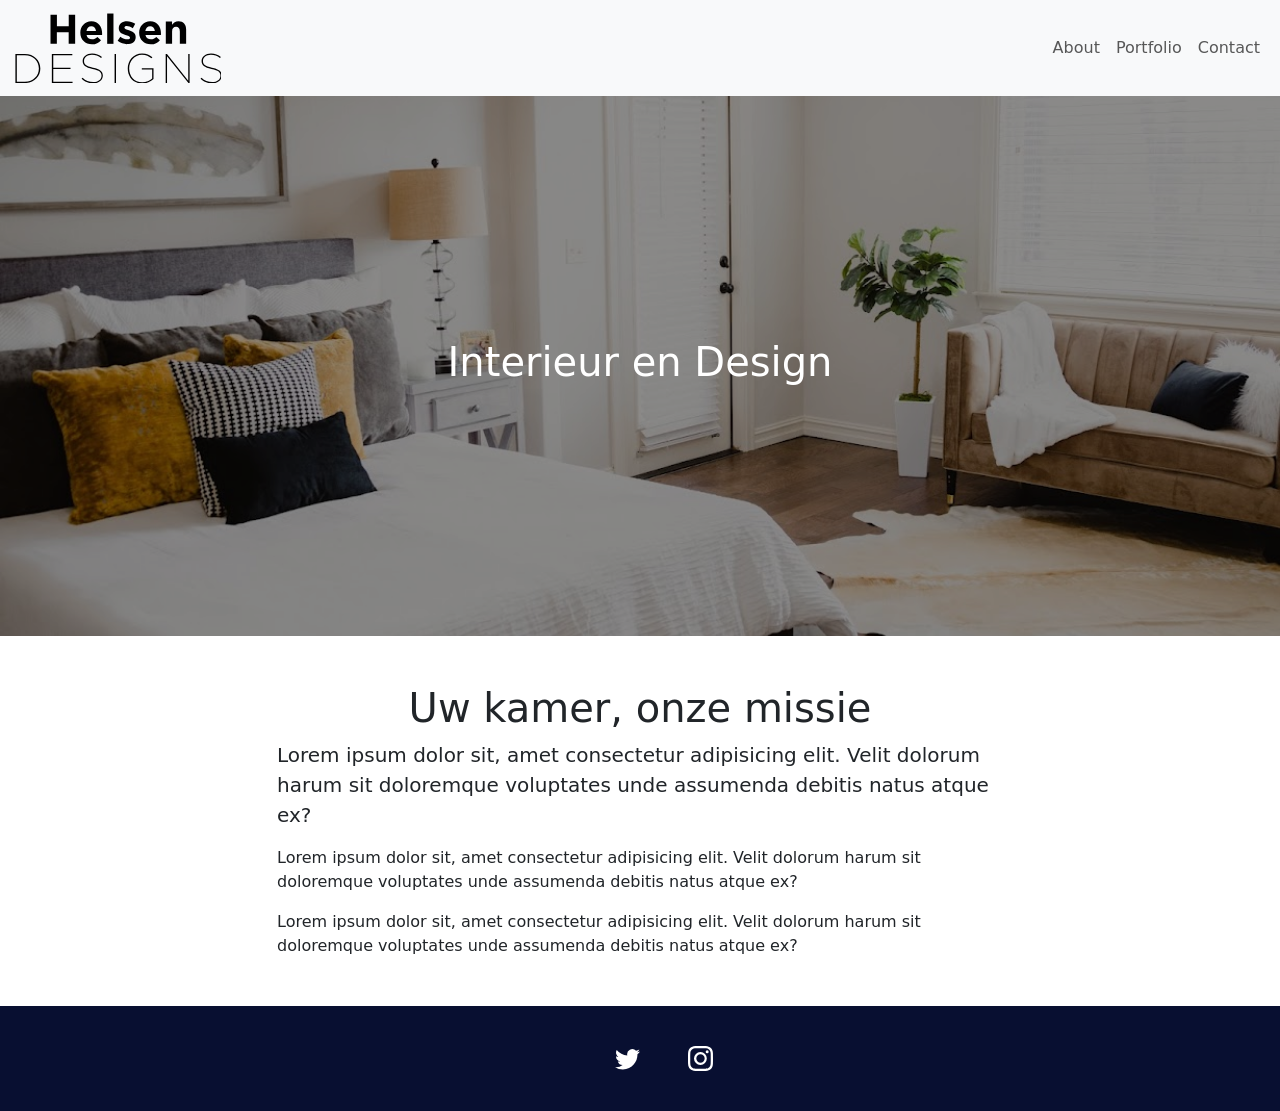
<file: index.html>
<!DOCTYPE html>
<html lang="nl">
<head>
    <meta charset="UTF-8">
    <meta name="viewport" content="width=device-width, initial-scale=1.0">
    <title>Helsen Designs | Home</title>
    <link href="https://cdn.jsdelivr.net/npm/bootstrap@5.3.8/dist/css/bootstrap.min.css" rel="stylesheet" integrity="sha384-sRIl4kxILFvY47J16cr9ZwB07vP4J8+LH7qKQnuqkuIAvNWLzeN8tE5YBujZqJLB" crossorigin="anonymous">
    <link rel="stylesheet" href="./custom.css">
</head>
<body>
    <nav class="navbar navbar-expand-lg bg-body-tertiary">
  <div class="container-fluid">
    <a class="navbar-brand" href="./index.html" img src:><img src="./Afbeeldingen/nicky-helsen-title.svg" alt="logo" height="70px"></a>
    <button class="navbar-toggler" type="button" data-bs-toggle="collapse" data-bs-target="#navbarSupportedContent" aria-controls="navbarSupportedContent" aria-expanded="false" aria-label="Toggle navigation">
      <span class="navbar-toggler-icon"></span>
    </button>
    <div class="collapse navbar-collapse" id="navbarSupportedContent">
      <ul class="navbar-nav ms-auto mb-2 mb-lg-0 text-center">
        <li class="nav-item">
          <a class="nav-link" href="./about.html">About</a>
        </li>
        <li class="nav-item">
          <a class="nav-link" href="./portfolio.html">Portfolio</a>
        </li>
        <li class="nav-item">
          <a class="nav-link" href="./contact.html">Contact</a>
        </li>
      </ul>
    </div>
  </div>
</nav>
<main>
    <header style="background-image: url('./Afbeeldingen/index-image.jpg');">
        <div class="kleur-bedekking d-flex justify-content-center align-items-center">
            <h1>Interieur en Design</h1>
        </div>
    </header>
    <div class="singlecol mx-auto my-5">
    <div class="container">
        <h1 class="text-center">Uw kamer, onze missie</h1>
        <div>
          <p class="lead">
            Lorem ipsum dolor sit, amet consectetur adipisicing elit. Velit dolorum harum sit doloremque voluptates unde assumenda debitis natus atque ex?
          </p>
          <p>
            Lorem ipsum dolor sit, amet consectetur adipisicing elit. Velit dolorum harum sit doloremque voluptates unde assumenda debitis natus atque ex?
          </p>
          <p>
            Lorem ipsum dolor sit, amet consectetur adipisicing elit. Velit dolorum harum sit doloremque voluptates unde assumenda debitis natus atque ex?
          </p>
        </div>
    </div>
    </div>
</main>
<footer>
    <div class="d-flex justify-content-center align-items-center footer-kleur p-4">
        <a href="https.twitter.com"><svg class="mx-5 my-3" xmlns="http://www.w3.org/2000/svg" width="25" height="25" fill="currentColor" class="bi bi-twitter" viewBox="0 0 16 16">
  <path d="M5.026 15c6.038 0 9.341-5.003 9.341-9.334q.002-.211-.006-.422A6.7 6.7 0 0 0 16 3.542a6.7 6.7 0 0 1-1.889.518 3.3 3.3 0 0 0 1.447-1.817 6.5 6.5 0 0 1-2.087.793A3.286 3.286 0 0 0 7.875 6.03a9.32 9.32 0 0 1-6.767-3.429 3.29 3.29 0 0 0 1.018 4.382A3.3 3.3 0 0 1 .64 6.575v.045a3.29 3.29 0 0 0 2.632 3.218 3.2 3.2 0 0 1-.865.115 3 3 0 0 1-.614-.057 3.28 3.28 0 0 0 3.067 2.277A6.6 6.6 0 0 1 .78 13.58a6 6 0 0 1-.78-.045A9.34 9.34 0 0 0 5.026 15"/>
</svg></a>
        <a href="https.instagram.com"><svg xmlns="http://www.w3.org/2000/svg" width="25" height="25" fill="currentColor" class="bi bi-instagram" viewBox="0 0 16 16">
  <path d="M8 0C5.829 0 5.556.01 4.703.048 3.85.088 3.269.222 2.76.42a3.9 3.9 0 0 0-1.417.923A3.9 3.9 0 0 0 .42 2.76C.222 3.268.087 3.85.048 4.7.01 5.555 0 5.827 0 8.001c0 2.172.01 2.444.048 3.297.04.852.174 1.433.372 1.942.205.526.478.972.923 1.417.444.445.89.719 1.416.923.51.198 1.09.333 1.942.372C5.555 15.99 5.827 16 8 16s2.444-.01 3.298-.048c.851-.04 1.434-.174 1.943-.372a3.9 3.9 0 0 0 1.416-.923c.445-.445.718-.891.923-1.417.197-.509.332-1.09.372-1.942C15.99 10.445 16 10.173 16 8s-.01-2.445-.048-3.299c-.04-.851-.175-1.433-.372-1.941a3.9 3.9 0 0 0-.923-1.417A3.9 3.9 0 0 0 13.24.42c-.51-.198-1.092-.333-1.943-.372C10.443.01 10.172 0 7.998 0zm-.717 1.442h.718c2.136 0 2.389.007 3.232.046.78.035 1.204.166 1.486.275.373.145.64.319.92.599s.453.546.598.92c.11.281.24.705.275 1.485.039.843.047 1.096.047 3.231s-.008 2.389-.047 3.232c-.035.78-.166 1.203-.275 1.485a2.5 2.5 0 0 1-.599.919c-.28.28-.546.453-.92.598-.28.11-.704.24-1.485.276-.843.038-1.096.047-3.232.047s-2.39-.009-3.233-.047c-.78-.036-1.203-.166-1.485-.276a2.5 2.5 0 0 1-.92-.598 2.5 2.5 0 0 1-.6-.92c-.109-.281-.24-.705-.275-1.485-.038-.843-.046-1.096-.046-3.233s.008-2.388.046-3.231c.036-.78.166-1.204.276-1.486.145-.373.319-.64.599-.92s.546-.453.92-.598c.282-.11.705-.24 1.485-.276.738-.034 1.024-.044 2.515-.045zm4.988 1.328a.96.96 0 1 0 0 1.92.96.96 0 0 0 0-1.92m-4.27 1.122a4.109 4.109 0 1 0 0 8.217 4.109 4.109 0 0 0 0-8.217m0 1.441a2.667 2.667 0 1 1 0 5.334 2.667 2.667 0 0 1 0-5.334"/>
</svg></a>
    </div>
</footer>
<script src="https://cdn.jsdelivr.net/npm/bootstrap@5.3.8/dist/js/bootstrap.bundle.min.js" integrity="sha384-FKyoEForCGlyvwx9Hj09JcYn3nv7wiPVlz7YYwJrWVcXK/BmnVDxM+D2scQbITxI" crossorigin="anonymous"></script>
</body>
</html>
</file>
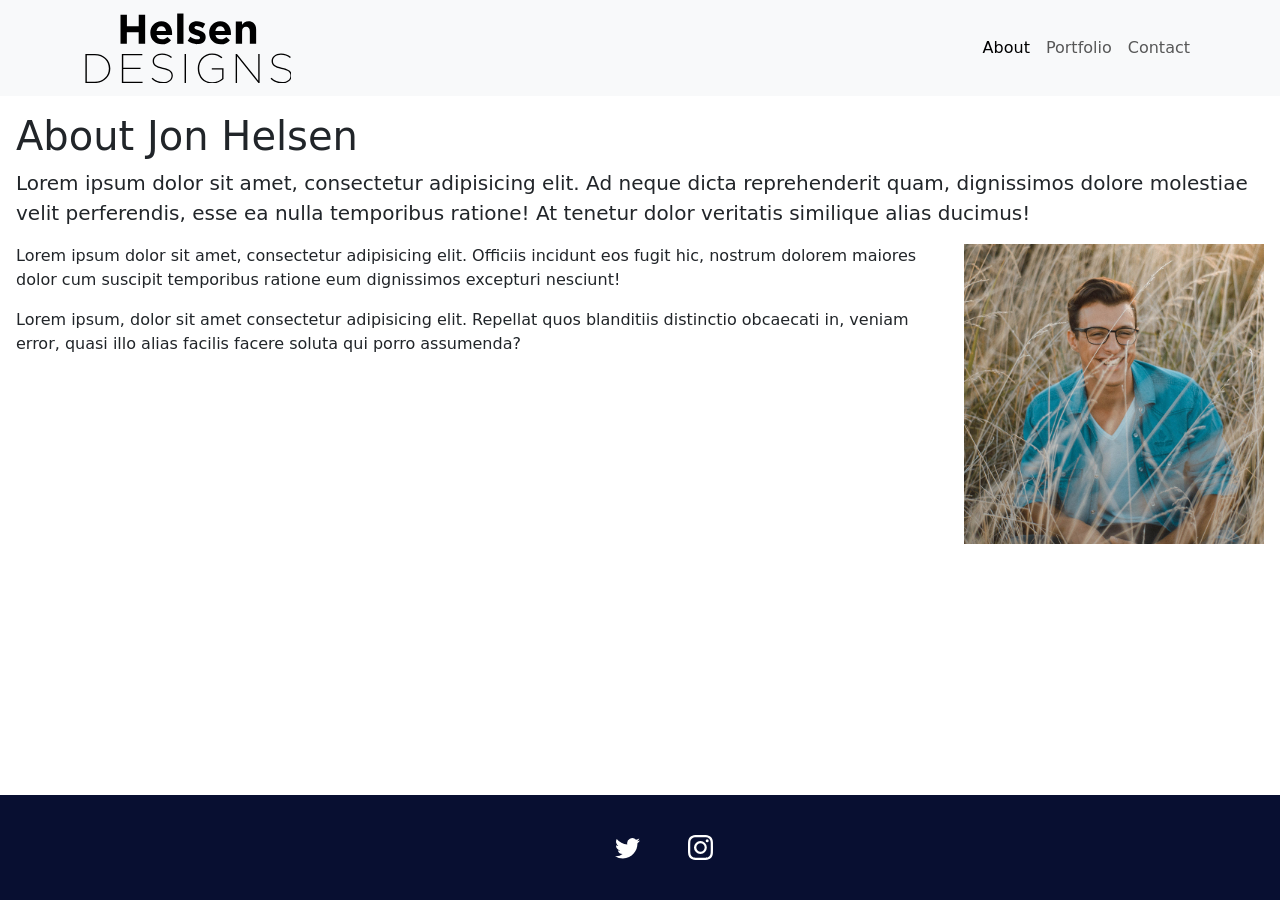
<file: about.html>
<!DOCTYPE html>
<html lang="nl">
<head>
    <meta charset="UTF-8">
    <meta name="viewport" content="width=device-width, initial-scale=1.0">
    <title>Helsen Designs | About</title>
    <link href="https://cdn.jsdelivr.net/npm/bootstrap@5.3.8/dist/css/bootstrap.min.css" rel="stylesheet" integrity="sha384-sRIl4kxILFvY47J16cr9ZwB07vP4J8+LH7qKQnuqkuIAvNWLzeN8tE5YBujZqJLB" crossorigin="anonymous">
    <link rel="stylesheet" href="./custom.css">
</head>
<body>
    <nav class="navbar navbar-expand-lg bg-body-tertiary">
  <div class="container">
    <a class="navbar-brand" href="./index.html" img src:><img src="./Afbeeldingen/nicky-helsen-title.svg" alt="logo" height="70px"></a>
    <button class="navbar-toggler" type="button" data-bs-toggle="collapse" data-bs-target="#navbarSupportedContent" aria-controls="navbarSupportedContent" aria-expanded="false" aria-label="Toggle navigation">
      <span class="navbar-toggler-icon"></span>
    </button>
    <div class="collapse navbar-collapse" id="navbarSupportedContent">
      <ul class="navbar-nav ms-auto mb-2 mb-lg-0 text-center">
        <li class="nav-item">
          <a class="nav-link active" aria-current="page" href="./about.html">About</a>
        </li>
        <li class="nav-item">
          <a class="nav-link" href="./portfolio.html">Portfolio</a>
        </li>
        <li class="nav-item">
          <a class="nav-link" href="./contact.html">Contact</a>
        </li>
      </ul>
    </div>
  </div>
</nav>
<main>
  <div class="m-3">
  <h1>About Jon Helsen</h1>
  <div class="lead"><p>Lorem ipsum dolor sit amet, consectetur adipisicing elit. Ad neque dicta reprehenderit quam, dignissimos dolore molestiae velit perferendis, esse ea nulla temporibus ratione! At tenetur dolor veritatis similique alias ducimus!</p></div>
  <img class="float-md-end d-block ms-md-4 mb-3 mx-auto" height="300px" src="./Afbeeldingen/about-portrait.jpg" alt="About portrait">
  <p>Lorem ipsum dolor sit amet, consectetur adipisicing elit. Officiis incidunt eos fugit hic, nostrum dolorem maiores dolor cum suscipit temporibus ratione eum dignissimos excepturi nesciunt!</p>
  <p>Lorem ipsum, dolor sit amet consectetur adipisicing elit. Repellat quos blanditiis distinctio obcaecati in, veniam error, quasi illo alias facilis facere soluta qui porro assumenda?</p>
</div>
</main>
<footer>
    <div class="d-flex justify-content-center align-items-center footer-kleur p-4">
        <a href="https.twitter.com"><svg class="mx-5 my-3" xmlns="http://www.w3.org/2000/svg" width="25" height="25" fill="currentColor" class="bi bi-twitter" viewBox="0 0 16 16">
  <path d="M5.026 15c6.038 0 9.341-5.003 9.341-9.334q.002-.211-.006-.422A6.7 6.7 0 0 0 16 3.542a6.7 6.7 0 0 1-1.889.518 3.3 3.3 0 0 0 1.447-1.817 6.5 6.5 0 0 1-2.087.793A3.286 3.286 0 0 0 7.875 6.03a9.32 9.32 0 0 1-6.767-3.429 3.29 3.29 0 0 0 1.018 4.382A3.3 3.3 0 0 1 .64 6.575v.045a3.29 3.29 0 0 0 2.632 3.218 3.2 3.2 0 0 1-.865.115 3 3 0 0 1-.614-.057 3.28 3.28 0 0 0 3.067 2.277A6.6 6.6 0 0 1 .78 13.58a6 6 0 0 1-.78-.045A9.34 9.34 0 0 0 5.026 15"/>
</svg></a>
        <a href="https.instagram.com"><svg xmlns="http://www.w3.org/2000/svg" width="25" height="25" fill="currentColor" class="bi bi-instagram" viewBox="0 0 16 16">
  <path d="M8 0C5.829 0 5.556.01 4.703.048 3.85.088 3.269.222 2.76.42a3.9 3.9 0 0 0-1.417.923A3.9 3.9 0 0 0 .42 2.76C.222 3.268.087 3.85.048 4.7.01 5.555 0 5.827 0 8.001c0 2.172.01 2.444.048 3.297.04.852.174 1.433.372 1.942.205.526.478.972.923 1.417.444.445.89.719 1.416.923.51.198 1.09.333 1.942.372C5.555 15.99 5.827 16 8 16s2.444-.01 3.298-.048c.851-.04 1.434-.174 1.943-.372a3.9 3.9 0 0 0 1.416-.923c.445-.445.718-.891.923-1.417.197-.509.332-1.09.372-1.942C15.99 10.445 16 10.173 16 8s-.01-2.445-.048-3.299c-.04-.851-.175-1.433-.372-1.941a3.9 3.9 0 0 0-.923-1.417A3.9 3.9 0 0 0 13.24.42c-.51-.198-1.092-.333-1.943-.372C10.443.01 10.172 0 7.998 0zm-.717 1.442h.718c2.136 0 2.389.007 3.232.046.78.035 1.204.166 1.486.275.373.145.64.319.92.599s.453.546.598.92c.11.281.24.705.275 1.485.039.843.047 1.096.047 3.231s-.008 2.389-.047 3.232c-.035.78-.166 1.203-.275 1.485a2.5 2.5 0 0 1-.599.919c-.28.28-.546.453-.92.598-.28.11-.704.24-1.485.276-.843.038-1.096.047-3.232.047s-2.39-.009-3.233-.047c-.78-.036-1.203-.166-1.485-.276a2.5 2.5 0 0 1-.92-.598 2.5 2.5 0 0 1-.6-.92c-.109-.281-.24-.705-.275-1.485-.038-.843-.046-1.096-.046-3.233s.008-2.388.046-3.231c.036-.78.166-1.204.276-1.486.145-.373.319-.64.599-.92s.546-.453.92-.598c.282-.11.705-.24 1.485-.276.738-.034 1.024-.044 2.515-.045zm4.988 1.328a.96.96 0 1 0 0 1.92.96.96 0 0 0 0-1.92m-4.27 1.122a4.109 4.109 0 1 0 0 8.217 4.109 4.109 0 0 0 0-8.217m0 1.441a2.667 2.667 0 1 1 0 5.334 2.667 2.667 0 0 1 0-5.334"/>
</svg></a>
    </div>
</footer>
<script src="https://cdn.jsdelivr.net/npm/bootstrap@5.3.8/dist/js/bootstrap.bundle.min.js" integrity="sha384-FKyoEForCGlyvwx9Hj09JcYn3nv7wiPVlz7YYwJrWVcXK/BmnVDxM+D2scQbITxI" crossorigin="anonymous"></script>
</body>
</html>
</file>
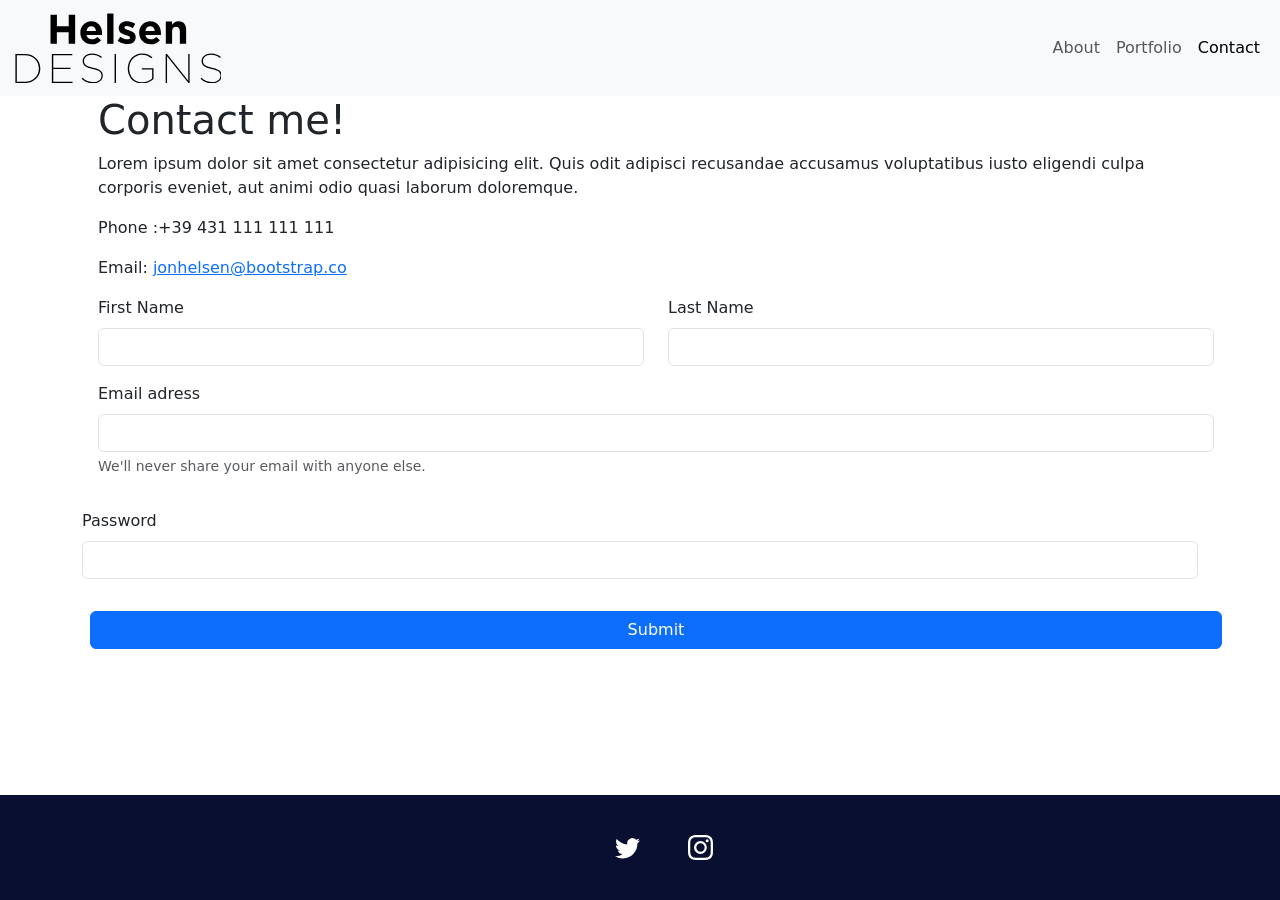
<file: contact.html>
<!DOCTYPE html>
<html lang="nl">
<head>
    <meta charset="UTF-8">
    <meta name="viewport" content="width=device-width, initial-scale=1.0">
    <title>Helsen Designs | Contact</title>
    <link href="https://cdn.jsdelivr.net/npm/bootstrap@5.3.8/dist/css/bootstrap.min.css" rel="stylesheet" integrity="sha384-sRIl4kxILFvY47J16cr9ZwB07vP4J8+LH7qKQnuqkuIAvNWLzeN8tE5YBujZqJLB" crossorigin="anonymous">
    <link rel="stylesheet" href="./custom.css">
</head>
<body>
    <nav class="navbar navbar-expand-lg bg-body-tertiary">
  <div class="container-fluid">
    <a class="navbar-brand" href="./index.html" img src:><img src="./Afbeeldingen/nicky-helsen-title.svg" alt="logo" height="70px"></a>
    <button class="navbar-toggler" type="button" data-bs-toggle="collapse" data-bs-target="#navbarSupportedContent" aria-controls="navbarSupportedContent" aria-expanded="false" aria-label="Toggle navigation">
      <span class="navbar-toggler-icon"></span>
    </button>
    <div class="collapse navbar-collapse" id="navbarSupportedContent">
      <ul class="navbar-nav ms-auto mb-2 mb-lg-0 text-center">
        <li class="nav-item">
          <a class="nav-link" href="./about.html">About</a>
        </li>
        <li class="nav-item">
          <a class="nav-link" href="./portfolio.html">Portfolio</a>
        </li>
        <li class="nav-item">
          <a class="nav-link active" href="./contact.html" aria-current="page">Contact</a>
        </li>
      </ul>
    </div>
  </div>
</nav>
<main>
  <div class="container">
    <div class="row g-3">
      <div class="m-3">
        <h1>Contact me!</h1>
        <p>Lorem ipsum dolor sit amet consectetur adipisicing elit. Quis odit adipisci recusandae accusamus voluptatibus iusto eligendi culpa corporis eveniet, aut animi odio quasi laborum doloremque.</p>
        <p>Phone :+39 431 111 111 111</p>
        <p>Email: <a href="#">jonhelsen@bootstrap.co</a></p>
        <form class="">
          <div class="row">
            <div class="col mb-3">
              <label for="exampleInputName2" class="form-label">First Name</label>
              <input type="text" class="form-control" id="exampleInputEmail2" aria-label="First name">
            </div>
            <div class="col mb-3">
              <label for="exampleInputName1" class="form-label">Last Name</label>
              <input type="text" class="form-control" id="exampleInputName1" aria-label="Last name">
            </div>
          </div>
            <label for="exampleInputEmail1" class="form-label">Email adress</label>
            <input type="email" class="form-control" id="exampleInputEmail1">
            <div id="emailHelp" class="form-text">We'll never share your email with anyone else.</div>
          </div>
          <div class="mb-3">
            <label for="exampleInputPassword1" class="form-label">Password</label>
            <input type="password" class="form-control" id="exampleInputPassword1">
          </div>
          <button type="submit" class="btn btn-primary m-3">Submit</button>
        </form>
      </div>
    </div>
  </div>
</main>
<footer>
    <div class="d-flex justify-content-center align-items-center footer-kleur p-4">
        <a href="https.twitter.com"><svg class="mx-5 my-3" xmlns="http://www.w3.org/2000/svg" width="25" height="25" fill="currentColor" class="bi bi-twitter" viewBox="0 0 16 16">
  <path d="M5.026 15c6.038 0 9.341-5.003 9.341-9.334q.002-.211-.006-.422A6.7 6.7 0 0 0 16 3.542a6.7 6.7 0 0 1-1.889.518 3.3 3.3 0 0 0 1.447-1.817 6.5 6.5 0 0 1-2.087.793A3.286 3.286 0 0 0 7.875 6.03a9.32 9.32 0 0 1-6.767-3.429 3.29 3.29 0 0 0 1.018 4.382A3.3 3.3 0 0 1 .64 6.575v.045a3.29 3.29 0 0 0 2.632 3.218 3.2 3.2 0 0 1-.865.115 3 3 0 0 1-.614-.057 3.28 3.28 0 0 0 3.067 2.277A6.6 6.6 0 0 1 .78 13.58a6 6 0 0 1-.78-.045A9.34 9.34 0 0 0 5.026 15"/>
</svg></a>
        <a href="https.instagram.com"><svg xmlns="http://www.w3.org/2000/svg" width="25" height="25" fill="currentColor" class="bi bi-instagram" viewBox="0 0 16 16">
  <path d="M8 0C5.829 0 5.556.01 4.703.048 3.85.088 3.269.222 2.76.42a3.9 3.9 0 0 0-1.417.923A3.9 3.9 0 0 0 .42 2.76C.222 3.268.087 3.85.048 4.7.01 5.555 0 5.827 0 8.001c0 2.172.01 2.444.048 3.297.04.852.174 1.433.372 1.942.205.526.478.972.923 1.417.444.445.89.719 1.416.923.51.198 1.09.333 1.942.372C5.555 15.99 5.827 16 8 16s2.444-.01 3.298-.048c.851-.04 1.434-.174 1.943-.372a3.9 3.9 0 0 0 1.416-.923c.445-.445.718-.891.923-1.417.197-.509.332-1.09.372-1.942C15.99 10.445 16 10.173 16 8s-.01-2.445-.048-3.299c-.04-.851-.175-1.433-.372-1.941a3.9 3.9 0 0 0-.923-1.417A3.9 3.9 0 0 0 13.24.42c-.51-.198-1.092-.333-1.943-.372C10.443.01 10.172 0 7.998 0zm-.717 1.442h.718c2.136 0 2.389.007 3.232.046.78.035 1.204.166 1.486.275.373.145.64.319.92.599s.453.546.598.92c.11.281.24.705.275 1.485.039.843.047 1.096.047 3.231s-.008 2.389-.047 3.232c-.035.78-.166 1.203-.275 1.485a2.5 2.5 0 0 1-.599.919c-.28.28-.546.453-.92.598-.28.11-.704.24-1.485.276-.843.038-1.096.047-3.232.047s-2.39-.009-3.233-.047c-.78-.036-1.203-.166-1.485-.276a2.5 2.5 0 0 1-.92-.598 2.5 2.5 0 0 1-.6-.92c-.109-.281-.24-.705-.275-1.485-.038-.843-.046-1.096-.046-3.233s.008-2.388.046-3.231c.036-.78.166-1.204.276-1.486.145-.373.319-.64.599-.92s.546-.453.92-.598c.282-.11.705-.24 1.485-.276.738-.034 1.024-.044 2.515-.045zm4.988 1.328a.96.96 0 1 0 0 1.92.96.96 0 0 0 0-1.92m-4.27 1.122a4.109 4.109 0 1 0 0 8.217 4.109 4.109 0 0 0 0-8.217m0 1.441a2.667 2.667 0 1 1 0 5.334 2.667 2.667 0 0 1 0-5.334"/>
</svg></a>
    </div>
</footer>
<script src="https://cdn.jsdelivr.net/npm/bootstrap@5.3.8/dist/js/bootstrap.bundle.min.js" integrity="sha384-FKyoEForCGlyvwx9Hj09JcYn3nv7wiPVlz7YYwJrWVcXK/BmnVDxM+D2scQbITxI" crossorigin="anonymous"></script>
</body>
</html>
</file>
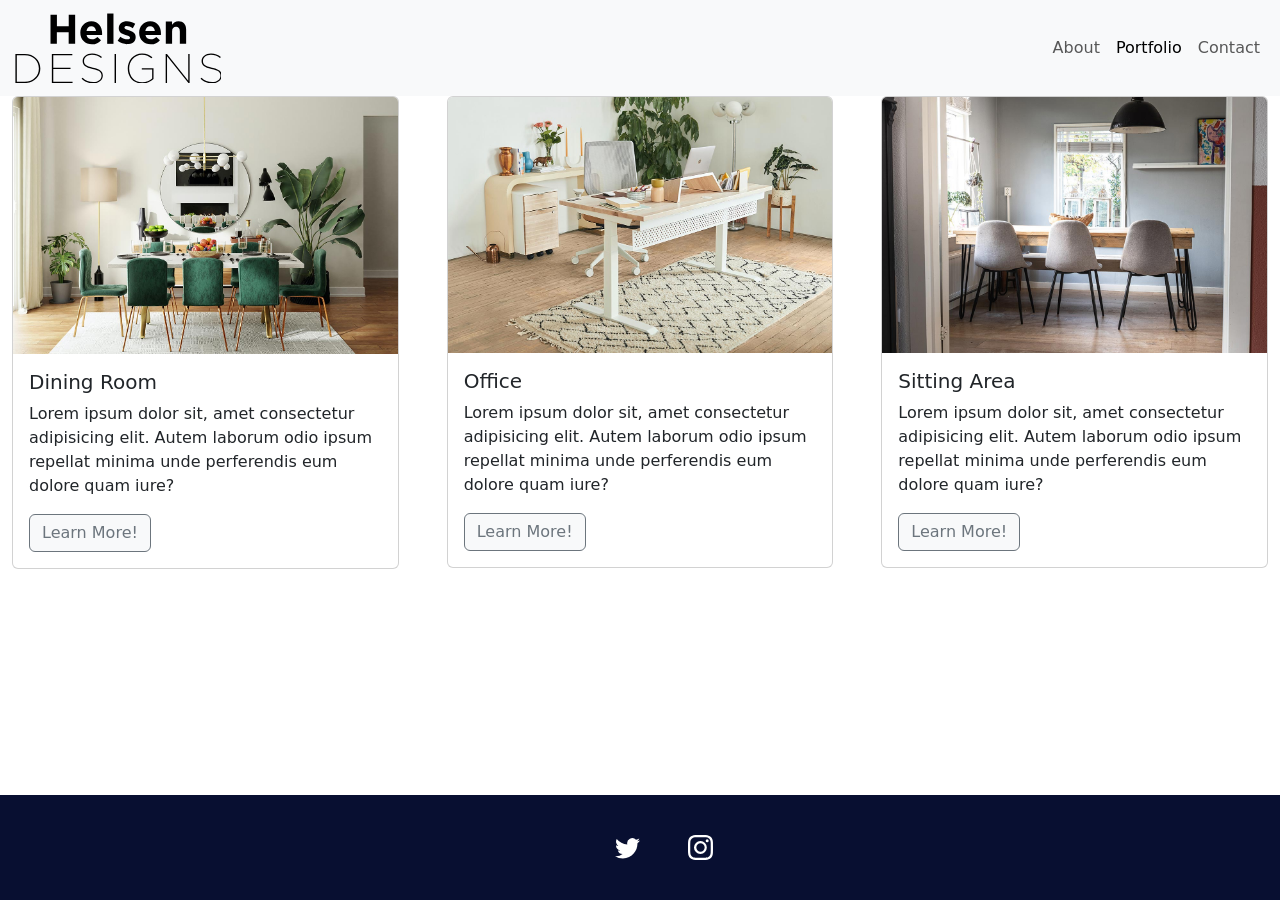
<file: portfolio.html>
<!DOCTYPE html>
<html lang="nl">
<head>
    <meta charset="UTF-8">
    <meta name="viewport" content="width=device-width, initial-scale=1.0">
    <title>Helsen Designs | Portfolio</title>
    <link href="https://cdn.jsdelivr.net/npm/bootstrap@5.3.8/dist/css/bootstrap.min.css" rel="stylesheet" integrity="sha384-sRIl4kxILFvY47J16cr9ZwB07vP4J8+LH7qKQnuqkuIAvNWLzeN8tE5YBujZqJLB" crossorigin="anonymous">
    <link rel="stylesheet" href="./custom.css">
</head>
<body>
    <nav class="navbar navbar-expand-lg bg-body-tertiary">
  <div class="container-fluid">
    <a class="navbar-brand" href="./index.html" img src:><img src="./Afbeeldingen/nicky-helsen-title.svg" alt="logo" height="70px"></a>
    <button class="navbar-toggler" type="button" data-bs-toggle="collapse" data-bs-target="#navbarSupportedContent" aria-controls="navbarSupportedContent" aria-expanded="false" aria-label="Toggle navigation">
      <span class="navbar-toggler-icon"></span>
    </button>
    <div class="collapse navbar-collapse" id="navbarSupportedContent">
      <ul class="navbar-nav ms-auto mb-2 mb-lg-0 text-center">
        <li class="nav-item">
          <a class="nav-link" href="./about.html">About</a>
        </li>
        <li class="nav-item">
          <a class="nav-link active" href="./portfolio.html" aria-current="page">Portfolio</a>
        </li>
        <li class="nav-item">
          <a class="nav-link" href="./contact.html">Contact</a>
        </li>
      </ul>
    </div>
  </div>
</nav>
<main>
<div class="container-fluid">
  <div class="row g-5">
    <div class="col-lg-4 col-md-6 col-sm-12">
    <div class="card" >
      <img src="./Afbeeldingen/dining-room-smaller.jpg" class="card-img-top" alt="Dining room">
      <div class="card-body">
        <h5 class="card-title">Dining Room</h5>
        <p class="card-text">Lorem ipsum dolor sit, amet consectetur adipisicing elit. Autem laborum odio ipsum repellat minima unde perferendis eum dolore quam iure?</p>
        <a href="#" class="btn btn-light btn-outline-secondary">Learn More!</a>
      </div>
    </div>
    </div>

    <div class="col-lg-4 col-md-6 col-sm-12">
    <div class="card ">
      <img src="./Afbeeldingen/office-smaller.jpg" class="card-img-top" alt="Office">
      <div class="card-body">
        <h5 class="card-title">Office</h5>
        <p class="card-text">Lorem ipsum dolor sit, amet consectetur adipisicing elit. Autem laborum odio ipsum repellat minima unde perferendis eum dolore quam iure?</p>
        <a href="#" class="btn btn-light btn-outline-secondary">Learn More!</a>
      </div>
    </div>
    </div>
    <div class="col-lg-4 col-md-6 col-sm-12">

    
    <div class="card ">
      <img src="./Afbeeldingen/sitting-area-smaller.jpg" class="card-img-top" alt="Sitting area">
      <div class="card-body">
        <h5 class="card-title">Sitting Area</h5>
        <p class="card-text">Lorem ipsum dolor sit, amet consectetur adipisicing elit. Autem laborum odio ipsum repellat minima unde perferendis eum dolore quam iure?</p>
        <a href="#" class="btn btn-light btn-outline-secondary">Learn More!</a>
      </div>
    </div>
  </div>
  </div>
</div>
</main>

<footer>
    <div class="d-flex justify-content-center align-items-center footer-kleur p-4">
        <a href="https.twitter.com"><svg class="mx-5 my-3" xmlns="http://www.w3.org/2000/svg" width="25" height="25" fill="currentColor" class="bi bi-twitter" viewBox="0 0 16 16">
  <path d="M5.026 15c6.038 0 9.341-5.003 9.341-9.334q.002-.211-.006-.422A6.7 6.7 0 0 0 16 3.542a6.7 6.7 0 0 1-1.889.518 3.3 3.3 0 0 0 1.447-1.817 6.5 6.5 0 0 1-2.087.793A3.286 3.286 0 0 0 7.875 6.03a9.32 9.32 0 0 1-6.767-3.429 3.29 3.29 0 0 0 1.018 4.382A3.3 3.3 0 0 1 .64 6.575v.045a3.29 3.29 0 0 0 2.632 3.218 3.2 3.2 0 0 1-.865.115 3 3 0 0 1-.614-.057 3.28 3.28 0 0 0 3.067 2.277A6.6 6.6 0 0 1 .78 13.58a6 6 0 0 1-.78-.045A9.34 9.34 0 0 0 5.026 15"/>
</svg></a>
        <a href="https.instagram.com"><svg xmlns="http://www.w3.org/2000/svg" width="25" height="25" fill="currentColor" class="bi bi-instagram" viewBox="0 0 16 16">
  <path d="M8 0C5.829 0 5.556.01 4.703.048 3.85.088 3.269.222 2.76.42a3.9 3.9 0 0 0-1.417.923A3.9 3.9 0 0 0 .42 2.76C.222 3.268.087 3.85.048 4.7.01 5.555 0 5.827 0 8.001c0 2.172.01 2.444.048 3.297.04.852.174 1.433.372 1.942.205.526.478.972.923 1.417.444.445.89.719 1.416.923.51.198 1.09.333 1.942.372C5.555 15.99 5.827 16 8 16s2.444-.01 3.298-.048c.851-.04 1.434-.174 1.943-.372a3.9 3.9 0 0 0 1.416-.923c.445-.445.718-.891.923-1.417.197-.509.332-1.09.372-1.942C15.99 10.445 16 10.173 16 8s-.01-2.445-.048-3.299c-.04-.851-.175-1.433-.372-1.941a3.9 3.9 0 0 0-.923-1.417A3.9 3.9 0 0 0 13.24.42c-.51-.198-1.092-.333-1.943-.372C10.443.01 10.172 0 7.998 0zm-.717 1.442h.718c2.136 0 2.389.007 3.232.046.78.035 1.204.166 1.486.275.373.145.64.319.92.599s.453.546.598.92c.11.281.24.705.275 1.485.039.843.047 1.096.047 3.231s-.008 2.389-.047 3.232c-.035.78-.166 1.203-.275 1.485a2.5 2.5 0 0 1-.599.919c-.28.28-.546.453-.92.598-.28.11-.704.24-1.485.276-.843.038-1.096.047-3.232.047s-2.39-.009-3.233-.047c-.78-.036-1.203-.166-1.485-.276a2.5 2.5 0 0 1-.92-.598 2.5 2.5 0 0 1-.6-.92c-.109-.281-.24-.705-.275-1.485-.038-.843-.046-1.096-.046-3.233s.008-2.388.046-3.231c.036-.78.166-1.204.276-1.486.145-.373.319-.64.599-.92s.546-.453.92-.598c.282-.11.705-.24 1.485-.276.738-.034 1.024-.044 2.515-.045zm4.988 1.328a.96.96 0 1 0 0 1.92.96.96 0 0 0 0-1.92m-4.27 1.122a4.109 4.109 0 1 0 0 8.217 4.109 4.109 0 0 0 0-8.217m0 1.441a2.667 2.667 0 1 1 0 5.334 2.667 2.667 0 0 1 0-5.334"/>
</svg></a>
    </div>
</footer>
<script src="https://cdn.jsdelivr.net/npm/bootstrap@5.3.8/dist/js/bootstrap.bundle.min.js" integrity="sha384-FKyoEForCGlyvwx9Hj09JcYn3nv7wiPVlz7YYwJrWVcXK/BmnVDxM+D2scQbITxI" crossorigin="anonymous"></script>
</body>
</html>
</file>
<file: custom.css>
html, body {
    height: 100%;
}

body {
    display: flex;
    flex-direction: column;
}

main {
    flex: 1;
}

header {
    background:no-repeat center center;
    background-size: cover;
    color: white;
}

.kleur-bedekking {
    min-height: 60vh;
    background-color: rgba(0,0,0,0.4);
}

.singlecol {
    max-width: 750px;
}

@media (max-width:768px){
    .kleur-bedekking{
        min-height: 30vh;
    }
}

footer {
 background-color: rgb(8, 15, 49);
 color: white;
}

.logo {
    width: 25px;
}

footer a {
    color:white
}

footer a:hover {
    color: rgb(152, 152, 152);
}
</file>
